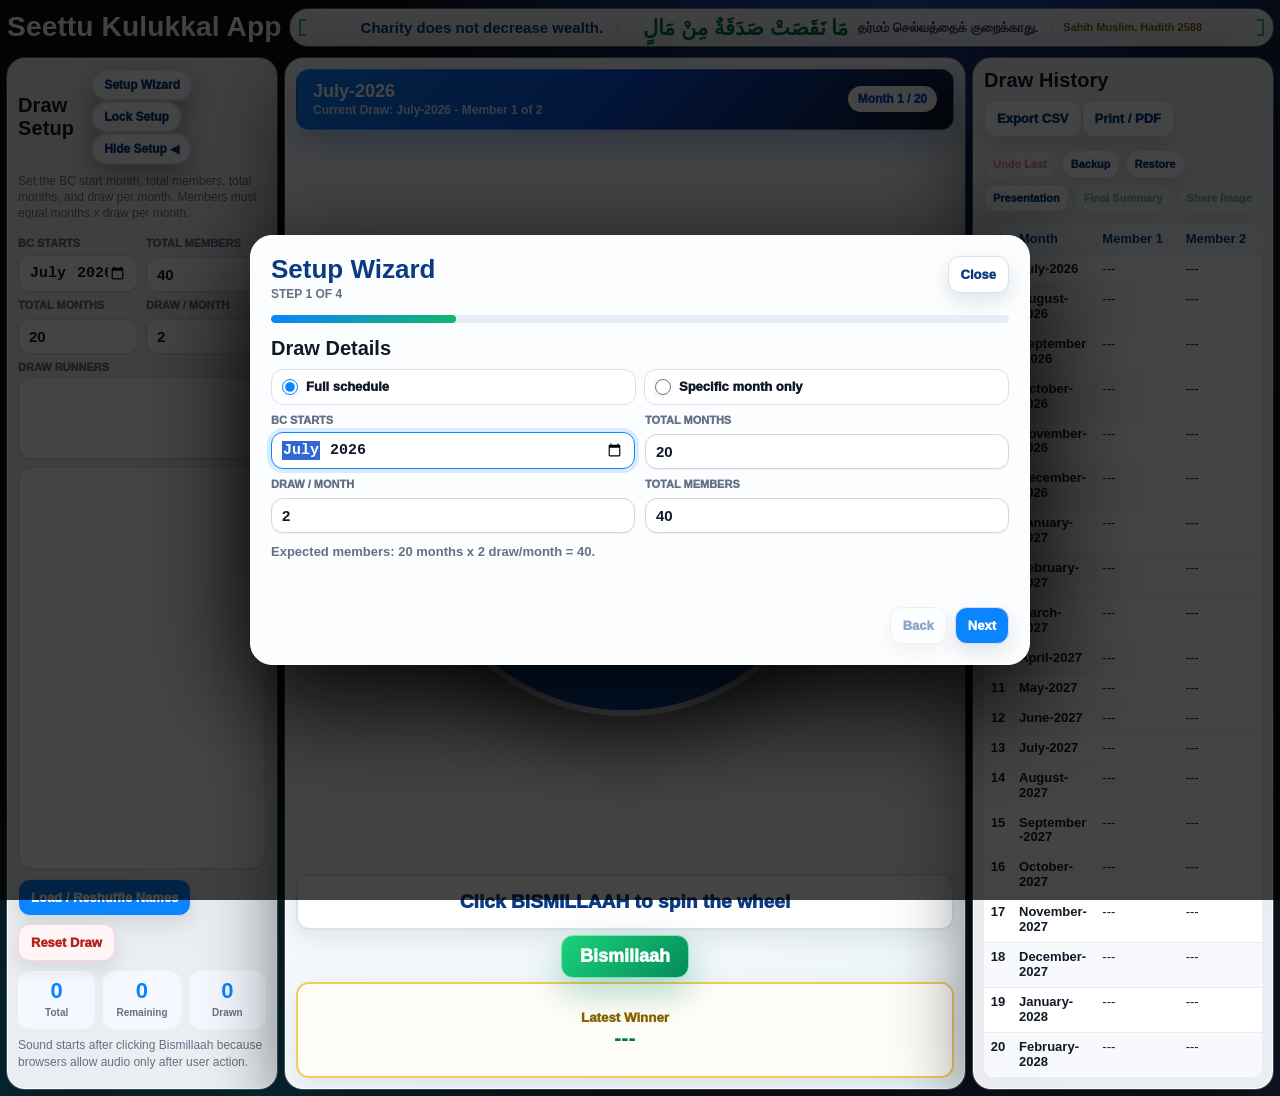
<file: index.html>
<!DOCTYPE html>
<html lang="en">
<head>
<meta charset="UTF-8" />
<meta name="viewport" content="width=device-width, initial-scale=1.0" />
<title>Seettu Kulukkal App</title>
<link rel="icon" type="image/svg+xml" href="favicon.svg" />
<link rel="apple-touch-icon" href="favicon.svg" />
<meta name="theme-color" content="#073b8e" />
<link rel="stylesheet" href="styles.css" />
</head>
<body>
<div class="app">
  <div class="header">
    <div class="title"><h1 id="pageTitle">Seettu Kulukkal App</h1></div>
    <div class="hadithQuote" aria-label="Hadith about charity">
      <strong>Charity does not decrease wealth.</strong>
      <span class="arabic">مَا نَقَصَتْ صَدَقَةٌ مِنْ مَالٍ</span>
      <span class="tamil">தர்மம் செல்வத்தைக் குறைக்காது.</span>
      <small>Sahih Muslim, Hadith 2588</small>
    </div>
    <div class="badge" id="status">READY</div>
  </div>
  <div class="stage">
    <button id="setupShow" class="setupShowTab" type="button" title="Show draw setup">Show Setup ▶</button>
    <div class="panel">
      <div class="setupHeader"><h2>Draw Setup</h2><div><button id="setupWizard" class="setupToggle" type="button">Setup Wizard</button><button id="lockSetup" class="setupToggle" type="button">Lock Setup</button> <button id="setupToggle" class="setupToggle" type="button" title="Hide draw setup" aria-expanded="true">Hide Setup ◀</button></div></div>
      <p class="note">Set the BC start month, total members, total months, and draw per month. Members must equal months x draw per month.</p>
      <div class="settings">
        <label>BC Starts<input id="startMonth" type="month" value="2026-07"></label>
        <label>Total Members<input id="memberCount" type="number" min="1" max="300" value="40"></label>
        <label>Total Months<input id="monthCount" type="number" min="1" max="120" value="20"></label>
        <label>Draw / Month<input id="drawPerMonth" type="number" min="1" max="20" value="2"></label>
        <label class="runnerField">Draw Runners<div id="drawRunners" class="runnerList" role="group" aria-label="Draw runners"></div></label>
      </div>
      <textarea id="names"></textarea>
      <div class="actions">
        <button id="load">Load / Reshuffle Names</button>
        <button id="reset" class="danger">Reset Draw</button>
      </div>
      <div class="stats"><div><strong id="total">0</strong><span>Total</span></div><div><strong id="remaining">0</strong><span>Remaining</span></div><div><strong id="drawn">0</strong><span>Drawn</span></div></div>
      <p class="note">Sound starts after clicking Bismillaah because browsers allow audio only after user action.</p>
    </div>
    <div class="wheelPanel" id="wheelPanel">
      <div class="monthBar"><div><h2 id="month">July 2026</h2><p id="winnerNo">Winner #1 draw</p></div><div class="monthPill" id="round">Month 1 / 20</div></div>
      <div class="wheelArea"><canvas id="wheel" width="900" height="900"></canvas><div class="pointer" id="wheelPointer"></div><div class="centerCap"><b>BC</b><span>LUCKY DRAW</span></div></div>
      <div class="finalThanks"><h2>JazaakAllaah Khairan to All the Members</h2></div>
      <div class="nameTicker" id="ticker">Click BISMILLAAH to spin the wheel</div>
      <div class="controls"><button id="start" class="start" title="Spin the wheel (Spacebar)" aria-keyshortcuts="Space">Bismillaah</button></div>
      <div class="winnerBox"><small>Latest Winner</small><h3 id="latest">---</h3></div>
    </div>
    <div class="history">
      <div class="actions" style="justify-content:space-between"><h2>Draw History</h2><div><button id="export" class="secondary">Export CSV</button><button id="print" class="secondary">Print / PDF</button></div></div>
      <div class="adminTools">
        <button id="undo" class="danger">Undo Last</button>
        <button id="backup" class="secondary">Backup</button>
        <button id="restore" class="secondary">Restore</button>
        <button id="presentation" class="secondary">Presentation</button>
        <button id="summary" class="success" disabled>Final Summary</button>
        <button id="shareAll" class="success" disabled>Share Image</button>
      </div>
      <table><thead id="historyHead"><tr><th class="sr">#</th><th>Month</th><th>Member 1</th><th>Member 2</th></tr></thead><tbody id="history"><tr><td colspan="4">No draw yet.</td></tr></tbody></table>
    </div>
  </div>
  <button id="exitPresentation" class="presentationExit">Exit Presentation</button>
</div>
<div class="overlay" id="overlay"><div class="popup"><p>🎉 CONGRATULATIONS 🎉</p><h2 id="popMonth">July 2026 Winner #1</h2><h1 id="popName">Winner</h1><button id="continue">Continue</button></div></div>
<div class="summaryOverlay" id="summaryOverlay"><div class="summaryPanel"><h2>Final Draw Summary</h2><p id="summaryIntro">All draws are complete.</p><div class="summaryList" id="summaryList"></div><div class="actions"><button id="summaryPdf" class="secondary">Download PDF</button><button id="summaryImage" class="secondary">Download Image</button><button id="summaryCsv" class="secondary">Download CSV</button><button id="summaryShare" class="success">Share Image</button><button id="summaryClose" class="secondary">Close</button></div></div></div>
<div class="wizardOverlay" id="wizardOverlay" aria-hidden="true"><div class="wizardPanel" role="dialog" aria-modal="true" aria-labelledby="wizardTitle">
  <div class="wizardTop"><div><h2 id="wizardTitle">Setup Wizard</h2><p id="wizardStepLabel">Step 1 of 4</p></div><button id="wizardClose" class="secondary" type="button">Close</button></div>
  <div class="wizardProgress" aria-hidden="true"><i id="wizardProgress"></i></div>
  <div class="wizardStep" data-step="0">
    <h3>Draw Details</h3>
    <div class="wizardMode" role="group" aria-label="Draw setup mode">
      <label><input id="wizModeFull" name="wizDrawMode" type="radio" value="full" checked><span>Full schedule</span></label>
      <label><input id="wizModeSpecific" name="wizDrawMode" type="radio" value="specific"><span>Specific month only</span></label>
    </div>
    <div class="wizardGrid">
      <label>BC Starts<input id="wizStartMonth" type="month"></label>
      <label>Total Months<input id="wizMonthCount" type="number" min="1" max="120"></label>
      <label>Draw / Month<input id="wizDrawPerMonth" type="number" min="1" max="20"></label>
      <label>Total Members<input id="wizMemberCount" type="number" min="1" max="300"></label>
      <label class="wizardSpecificField">Draw Month<input id="wizSpecificMonth" type="month"></label>
      <label class="wizardSpecificField">Winners Needed<input id="wizSpecificCount" type="number" min="1" max="50"></label>
    </div>
    <p class="wizardHint" id="wizExpected">Members must equal months x draw per month.</p>
  </div>
  <div class="wizardStep" data-step="1">
    <h3>Member List</h3>
    <p class="wizardHint">Enter the names of all members, one below the other, in sequence.</p>
    <textarea id="wizNames" spellcheck="false"></textarea>
    <p class="wizardHint" id="wizNameCount">0 members entered.</p>
  </div>
  <div class="wizardStep" data-step="2">
    <h3>Draw Runners</h3>
    <p class="wizardHint">Choose up to the draw-per-month count. These members are assigned first.</p>
    <div id="wizRunners" class="wizardRunnerList" role="group" aria-label="Wizard draw runners"></div>
  </div>
  <div class="wizardStep" data-step="3">
    <h3>Review Setup</h3>
    <div id="wizReview" class="wizardReview"></div>
  </div>
  <p class="wizardError" id="wizardError" role="alert"></p>
  <div class="wizardActions"><button id="wizardBack" class="secondary" type="button">Back</button><button id="wizardNext" type="button">Next</button></div>
</div></div><div class="dialogOverlay" id="dialogOverlay"><div class="dialogBox"><h2 id="dialogTitle">Message</h2><p id="dialogMessage"></p><div class="actions"><button id="dialogCancel" class="secondary">Cancel</button><button id="dialogOk">OK</button></div></div></div>
<div class="confetti" id="confetti"></div>
<input id="restoreFile" type="file" accept="application/json,.json" style="display:none">
<script src="app.js"></script>
</body>
</html>
</file>
<file: styles.css>
:root{--bg1:#05070d;--bg2:#101828;--gold:#f4c95d;--blue:#0a84ff;--green:#16a765;--red:#e03a4e;--ink:#111827;--panel:#ffffff;--line:#d9e3f0}
*{box-sizing:border-box}
html,body{min-height:100%;overflow-x:hidden;overflow-y:auto}
body{margin:0;font-family:Calibri,Arial,sans-serif;color:white;background:radial-gradient(circle at 70% -10%,#1c64f2 0%,transparent 34%),radial-gradient(circle at 15% 95%,#00a6a650 0%,transparent 32%),linear-gradient(135deg,#05070d 0%,#0b1020 45%,#111827 100%);}
body::before{content:"";position:fixed;inset:0;pointer-events:none;background:linear-gradient(180deg,#ffffff10,#00000018);opacity:.65}
.app{min-height:100vh;max-width:1500px;margin:auto;padding:8px 10px;display:flex;flex-direction:column;gap:8px}
.header{display:flex;justify-content:space-between;align-items:center;gap:14px;flex:0 0 auto}
.title h1{font-size:clamp(22px,2.2vw,32px);margin:0;font-weight:1000;line-height:1}
.title p{margin:4px 0 0;color:#d8e8ff;font-weight:700;font-size:13px}
.badge{display:none}
.setupToggle,.setupShowTab{background:#ffffff;color:#073b8e;border:2px solid #ffcc33;font-weight:1000;box-shadow:0 12px 28px #0005}
.setupToggle{border-radius:999px;padding:7px 11px;font-size:12px}
.setupShowTab{position:fixed;left:0;top:50%;transform:translateY(-50%);z-index:45;border-radius:0 999px 999px 0;padding:12px 10px;display:none;writing-mode:vertical-rl;text-orientation:mixed}
.setupShowTab:hover:not(:disabled){transform:translateY(-50%)}
.hadithQuote{flex:1;min-width:360px;max-width:620px;background:linear-gradient(135deg,#fffaf0,#ffffff);color:#101828;border:2px solid #ffcc33;border-radius:16px;padding:8px 14px;text-align:center;box-shadow:0 14px 34px #0005;position:relative;overflow:hidden}
.hadithQuote::before,.hadithQuote::after{content:"";position:absolute;top:9px;bottom:9px;width:5px;border-top:2px solid #067647;border-bottom:2px solid #067647}
.hadithQuote::before{left:8px;border-left:2px solid #067647}.hadithQuote::after{right:8px;border-right:2px solid #067647}
.hadithQuote strong{display:block;font-size:15px;line-height:1.05;color:#073b8e}
.hadithQuote .arabic{display:block;margin-top:3px;font-size:20px;line-height:1.1;font-weight:900;color:#067647;direction:rtl}
.hadithQuote .tamil{display:block;margin-top:2px;font-size:12px;font-weight:900;color:#344054}
.hadithQuote small{display:block;margin-top:1px;font-size:10px;font-weight:900;color:#8a6200}
.stage{position:relative;flex:1;min-height:0;display:grid;grid-template-columns:minmax(250px,300px) minmax(0,1fr) minmax(290px,340px);gap:12px;align-items:stretch;transition:gap .18s ease}
.panel,.wheelPanel,.history{background:white;color:var(--ink);border-radius:18px;padding:12px;box-shadow:0 18px 48px #0007;min-height:0;min-width:0}
.panel{display:flex;flex-direction:column;min-width:0;overflow:hidden;transition:opacity .18s ease,transform .18s ease,padding .18s ease,box-shadow .18s ease}
textarea{width:100%;flex:1;min-height:140px;border:2px solid #e7edf7;border-radius:14px;padding:10px;font-size:12px;line-height:1.25;outline:none;resize:none;background:#f8fbff}
label{display:flex;flex-direction:column;justify-content:space-between;gap:4px;min-height:54px;font-size:11px;font-weight:1000;color:#667085;text-transform:uppercase;line-height:1.05;white-space:nowrap}
input{width:100%;min-width:0;border:2px solid #e7edf7;border-radius:12px;padding:8px 10px;font-size:15px;font-weight:900;color:#071225;background:#f8fbff;outline:none}
button{border:0;border-radius:12px;padding:10px 12px;font-weight:1000;cursor:pointer;background:var(--blue);color:white;font-size:13px;box-shadow:0 8px 18px #0002;white-space:nowrap}
button:disabled{opacity:.45;cursor:not-allowed}
button.secondary{background:#eef4ff;color:#084298}
button.danger{background:#fff0f0;color:var(--red)}
button.success{background:#ecfdf3;color:#067647}
button.start{font-size:18px;background:linear-gradient(135deg,#12b76a,#067647);padding:10px 18px}
button.stop{font-size:18px;background:linear-gradient(135deg,#ff3b30,#b42318);padding:10px 18px}
.actions{display:flex;gap:8px;flex-wrap:wrap;margin-top:10px}
.stats{display:grid;grid-template-columns:repeat(3,1fr);gap:8px;margin-top:10px}
.stats div{background:#f5f8ff;border-radius:12px;text-align:center;padding:9px}
.stats strong{display:block;font-size:22px;color:var(--blue);line-height:1}
.stats span{font-size:10px;font-weight:900;color:#667085}
.monthBar{display:flex;justify-content:space-between;align-items:center;gap:10px;background:linear-gradient(135deg,#073b8e,#061f4f);color:white;padding:7px 11px;border-radius:13px;margin-bottom:5px;min-width:0;max-width:100%}
.monthBar h2{margin:0;font-size:18px;line-height:1.05}
.monthBar p{margin:2px 0 0;color:#d8e8ff;font-weight:800;font-size:12px}
.monthPill{background:#ffcc33;color:#101828;border-radius:999px;padding:6px 10px;font-weight:1000;font-size:12px;white-space:nowrap;min-width:0;max-width:45%;overflow:hidden;text-overflow:ellipsis}
.wheelPanel{display:flex;flex-direction:column;overflow:hidden}
.wheelArea{position:relative;width:min(53vh,100%,610px);height:min(53vh,100vw,610px);aspect-ratio:1;margin:0 auto}
#wheel{display:block;position:relative;z-index:1;width:100%;height:100%;border-radius:50%;filter:drop-shadow(0 25px 35px #0007)}
.pointer{position:absolute;top:50%;right:-34px;transform:translateY(-50%);width:58px;height:42px;background:white;clip-path:polygon(0 50%,100% 0,100% 100%);z-index:5;filter:drop-shadow(0 4px 5px #0008);transform-origin:48px 50%}
.pointer::before{content:"";position:absolute;right:5px;top:50%;transform:translateY(-50%);width:12px;height:12px;border-radius:50%;background:#ffcc33;border:2px solid #050505;z-index:2}
.pointer::after{content:"";position:absolute;left:7px;top:6px;width:42px;height:30px;background:#050505;clip-path:polygon(0 50%,100% 0,100% 100%)}
.pointer.tick{animation:pointerTick .08s ease-out}
.centerCap{position:absolute;left:50%;top:50%;transform:translate(-50%,-50%);width:78px;height:78px;border-radius:50%;background:white;border:6px solid #ffcc33;color:#073b8e;display:flex;flex-direction:column;align-items:center;justify-content:center;box-shadow:0 12px 26px #0006;z-index:4;font-weight:1000}
.centerCap b{font-size:24px;line-height:1}.centerCap span{font-size:8px}
.nameTicker{margin:5px auto 0;width:100%;max-width:100%;background:#f5f8ff;border:2px solid #e7edf7;color:#073b8e;border-radius:13px;padding:6px;font-size:clamp(17px,1.8vw,22px);font-weight:1000;min-height:40px;display:flex;align-items:center;justify-content:center;text-align:center;line-height:1.05}
.controls{display:flex;justify-content:center;gap:10px;flex-wrap:wrap;margin-top:5px}
.winnerBox{margin-top:4px;border:2px solid #ffdf72;border-radius:13px;background:linear-gradient(135deg,#fff8da,#fff);padding:4px;color:#101828;text-align:center}
.winnerBox small{font-weight:1000;color:#8a6200}.winnerBox h3{font-size:clamp(16px,1.7vw,22px);line-height:1.05;margin:2px 0 0;color:#067647}
.finalThanks{display:none;flex:1;min-height:0;align-items:center;justify-content:center;text-align:center;padding:26px;border-radius:20px;background:radial-gradient(circle at 50% 20%,#ffffff 0%,#eef7ff 45%,#dff6ec 100%);border:1px solid #ffffff;box-shadow:inset 0 1px 0 #fff,0 20px 55px #10182820}
.finalThanks h2{margin:0;color:#064e3b;font-size:clamp(34px,4.8vw,64px);line-height:1.02;font-weight:1000;text-shadow:0 2px 0 #fff}
.wheelPanel.drawComplete .wheelArea,.wheelPanel.drawComplete .nameTicker,.wheelPanel.drawComplete .controls,.wheelPanel.drawComplete .winnerBox{display:none}
.wheelPanel.drawComplete .finalThanks{display:flex}
.history{display:flex;flex-direction:column;margin-top:0;overflow:hidden}
table{width:100%;border-collapse:collapse;margin-top:4px;font-size:11px;table-layout:fixed}th,td{padding:3px 5px;border-bottom:1px solid #e7edf7;text-align:left;vertical-align:top;word-break:break-word;line-height:1.15}th{background:#f5f8ff}
th.sr,td.sr{width:28px;max-width:28px;text-align:center;padding-left:2px;padding-right:2px}
.adminTools{display:flex;gap:6px;flex-wrap:wrap;margin:6px 0 2px}.adminTools button{font-size:11px;padding:7px 8px}
.app.setupLocked .panel input,.app.setupLocked .panel textarea{background:#f1f5f9;color:#667085}
.app.setupLocked .runnerList{background:#f1f5f9;color:#667085}
.app.setupLocked #load{opacity:.45;cursor:not-allowed}
.summaryOverlay{display:none;position:fixed;inset:0;background:#000c;z-index:70;align-items:center;justify-content:center}
.summaryOverlay.show{display:flex}
.summaryPanel{background:white;color:#101828;border-radius:24px;border:5px solid #ffcc33;width:min(900px,94vw);max-height:88vh;padding:22px;box-shadow:0 30px 90px #000;display:flex;flex-direction:column;gap:12px}
.summaryPanel h2{margin:0;color:#073b8e;font-size:30px}.summaryPanel p{margin:0;color:#667085;font-weight:800}.summaryList{overflow:auto;border:1px solid #e7edf7;border-radius:12px}.summaryList table{font-size:13px;margin:0}.summaryPanel .actions{justify-content:flex-end;margin:0}
.wizardOverlay{display:none;position:fixed;inset:0;background:#000b;z-index:85;align-items:center;justify-content:center;padding:18px}
.wizardOverlay.show{display:flex}
.wizardPanel{width:min(780px,94vw);max-height:90vh;overflow:auto;background:#fbfdff;color:#101828;border-radius:22px;border:1px solid #ffffff;box-shadow:0 34px 110px #000;padding:20px;display:flex;flex-direction:column;gap:14px}
.wizardTop{display:flex;align-items:flex-start;justify-content:space-between;gap:12px}
.wizardTop h2{margin:0;color:#0a3a82;font-size:26px;line-height:1.05}
.wizardTop p{margin:4px 0 0;color:#667085;font-size:12px;font-weight:900;text-transform:uppercase}
.wizardProgress{height:8px;background:#e7edf7;border-radius:999px;overflow:hidden}
.wizardProgress i{display:block;height:100%;width:25%;background:linear-gradient(135deg,#0a84ff,#12b76a);border-radius:999px;transition:width .18s ease}
.wizardStep{display:none}
.wizardStep.active{display:block}
.wizardStep h3{margin:0 0 10px;color:#101828;font-size:20px;line-height:1.1}
.wizardMode{display:grid;grid-template-columns:repeat(2,minmax(0,1fr));gap:8px;margin-bottom:10px}
.wizardMode label{min-height:auto;display:flex;flex-direction:row;align-items:center;justify-content:flex-start;gap:8px;border:1px solid #d8e1ee;border-radius:12px;background:#ffffff;padding:9px 10px;color:#101828;text-transform:none;font-size:13px;line-height:1.1;white-space:normal}
.wizardMode input{width:16px;height:16px;min-width:16px;margin:0;padding:0;accent-color:#0a84ff}
.wizardMode span{font-weight:1000}
.wizardGrid{display:grid;grid-template-columns:repeat(2,minmax(0,1fr));gap:10px}
.wizardHint{margin:10px 0 0;color:#667085;font-size:13px;font-weight:800;line-height:1.35}
.wizardError{min-height:18px;margin:0;color:#b42318;font-size:13px;font-weight:900;line-height:1.3}
#wizNames{height:260px;min-height:260px;flex:none;font-size:13px}
.wizardRunnerList{max-height:280px;overflow:auto;border:1px solid #d0d7e2;border-radius:12px;background:#ffffff;padding:8px;display:grid;grid-template-columns:repeat(2,minmax(0,1fr));gap:4px}
.wizardRunnerList .runnerOption{min-height:28px}
.wizardReview{border:1px solid #d8e1ee;border-radius:14px;background:#ffffff;overflow:hidden}
.wizardReview dl{display:grid;grid-template-columns:minmax(130px,.65fr) minmax(0,1fr);margin:0}
.wizardReview dt,.wizardReview dd{padding:10px 12px;border-bottom:1px solid #edf2f7;margin:0;line-height:1.25}
.wizardReview dt{font-size:12px;font-weight:1000;color:#667085;text-transform:uppercase;background:#f7f9fc}
.wizardReview dd{font-size:14px;font-weight:900;color:#101828;overflow-wrap:anywhere}
.wizardReview dt:last-of-type,.wizardReview dd:last-of-type{border-bottom:0}
.wizardActions{display:flex;justify-content:flex-end;gap:8px}
.dialogOverlay{display:none;position:fixed;inset:0;background:#000b;z-index:90;align-items:center;justify-content:center;padding:18px}
.dialogOverlay.show{display:flex}
.dialogBox{width:min(620px,94vw);max-height:86vh;overflow:auto;background:#fbfdff;color:#101828;border-radius:22px;border:1px solid #ffffff;box-shadow:0 34px 110px #000;padding:22px;display:flex;flex-direction:column;gap:14px}
.dialogBox h2{margin:0;color:#0a3a82;font-size:24px;line-height:1.1;font-weight:1000}
.dialogBox p{margin:0;color:#344054;font-size:17px;line-height:1.35;font-weight:800;white-space:pre-wrap;overflow-wrap:anywhere}
.dialogBox .actions{justify-content:flex-end;margin:0}
.presentationExit{display:none;position:fixed;right:14px;bottom:14px;z-index:80;background:#ffffff;color:#073b8e;border:2px solid #ffcc33}
.app.presentation{width:100vw;max-width:none;height:100vh;padding:8px;overflow:hidden}.app.presentation .panel,.app.presentation .hadithQuote,.app.presentation .badge,.app.presentation .setupShowTab{display:none}.app.presentation .header{justify-content:center;text-align:center}.app.presentation .stage{grid-template-columns:minmax(0,1.55fr) minmax(320px,.75fr);place-items:stretch;width:100%;min-height:0;gap:10px}.app.presentation .wheelPanel{width:100%;height:100%;max-height:100%;margin:0 auto;padding:10px;overflow:hidden}.app.presentation .history{display:flex;height:100%;max-height:100%;padding:10px;overflow:hidden}.app.presentation .history .actions{gap:8px;flex:0 0 auto}.app.presentation .history .actions>div,.app.presentation .history .adminTools{display:none}.app.presentation .history h2{font-size:24px}.app.presentation .history table{display:block;flex:1 1 auto;min-height:0;overflow:auto;font-size:12px;table-layout:fixed}.app.presentation .history thead,.app.presentation .history tbody,.app.presentation .history tr{display:table;width:100%;table-layout:fixed}.app.presentation .history th,.app.presentation .history td{padding:6px 5px;overflow-wrap:anywhere;word-break:break-word}.app.presentation .history th.sr,.app.presentation .history td.sr{width:24px;max-width:24px}.app.presentation .monthBar{padding:6px 10px;margin-bottom:4px}.app.presentation .wheelArea{width:min(61vh,54vw,640px);height:min(61vh,54vw,640px)}.app.presentation .nameTicker{min-height:36px;padding:5px;margin-top:4px}.app.presentation .controls{margin-top:4px}.app.presentation .winnerBox{margin-top:4px;padding:5px}.app.presentation .presentationExit{display:block}
.overlay{display:none;position:fixed;inset:0;background:#000b;z-index:50;align-items:center;justify-content:center}
.overlay.show{display:flex}
.popup{position:relative;background:white;color:#101828;border-radius:34px;border:6px solid #ffcc33;padding:36px;text-align:center;width:min(760px,92vw);box-shadow:0 30px 90px #000}
.popup p{font-size:30px;font-weight:1000;color:#8a6200;margin:0}.popup h2{font-size:28px;color:#073b8e;margin:12px 0}.popup h1{font-size:54px;color:#067647;margin:12px 0 26px}
.popup h1#popName{display:flex;flex-wrap:wrap;justify-content:center;gap:.03em;min-height:1.25em;line-height:1.05;overflow:visible;text-shadow:0 2px 0 #ffffff,0 9px 22px #06764745}
.winnerLetter{display:inline-block;opacity:0;transform:translate(var(--from-x),var(--from-y)) rotate(var(--from-r)) scale(2.15);transform-origin:center;animation:winnerLetterIn .95s cubic-bezier(.16,1.2,.28,1) forwards}
.winnerSpace{width:.34em}
.confetti{position:fixed;inset:0;pointer-events:none;overflow:hidden;z-index:60}.confetti i{position:absolute;width:10px;height:18px;top:-20px;animation:fall 3s linear forwards}@keyframes fall{to{transform:translateY(110vh) rotate(760deg)}}@keyframes pointerTick{0%{transform:translateY(-50%) rotate(0deg)}35%{transform:translateY(-50%) rotate(-14deg)}70%{transform:translateY(-50%) rotate(5deg)}100%{transform:translateY(-50%) rotate(0deg)}}
@keyframes winnerLetterIn{0%{opacity:0;filter:blur(5px);transform:translate(var(--from-x),var(--from-y)) rotate(var(--from-r)) scale(2.15)}58%{opacity:1;filter:blur(0);transform:translate(0,0) rotate(-5deg) scale(1.18)}74%{transform:translate(0,-8px) rotate(3deg) scale(.96)}100%{opacity:1;filter:blur(0);transform:translate(0,0) rotate(0) scale(1)}}
.note{font-size:12px;color:#667085;line-height:1.35;margin:8px 0}
.panel h2,.history h2{margin:0 0 6px;font-size:20px}
.setupHeader{display:flex;align-items:center;justify-content:space-between;gap:8px}
.setupHeader h2{margin:0}
.settings{display:grid;grid-template-columns:repeat(2,minmax(0,1fr));gap:8px;margin:8px 0}
.runnerField{grid-column:1/-1}
.runnerList{width:100%;height:82px;overflow:auto;border:1px solid #d0d7e2;border-radius:12px;background:#ffffff;padding:6px;box-shadow:0 1px 2px #1018280f;text-transform:none}
.runnerOption{display:flex;flex-direction:row;align-items:center;justify-content:flex-start;gap:8px;min-height:24px;padding:3px 5px;border-radius:8px;color:#111827;font-size:12px;font-weight:900;line-height:1.1;text-transform:none;white-space:normal;cursor:pointer}
.runnerOption:hover{background:#eef7ff}
.runnerOption input{width:15px;height:15px;min-width:15px;padding:0;margin:0;box-shadow:none;accent-color:#0a84ff}
.runnerOption span{display:block;flex:1}
.history .actions{margin-top:0;align-items:center}
.history .actions h2{margin:0}
.app.setupHidden .stage{grid-template-columns:0 minmax(0,1fr) minmax(290px,340px);gap:12px}
.app.setupHidden .panel{opacity:0;transform:none;padding-left:0;padding-right:0;pointer-events:none;box-shadow:none}
.app.setupHidden .setupShowTab{display:block}
.app.presentation.setupHidden .stage{grid-template-columns:minmax(0,1.55fr) minmax(320px,.75fr);place-items:stretch}
.app.presentation.setupHidden .setupShowTab{display:none}

/* Premium tech-product finish */
.app{position:relative}
.title h1{font-weight:900;letter-spacing:.1px;text-shadow:0 2px 24px #000b}
.header{padding:2px 0}
.hadithQuote{background:#fffffff2;border:1px solid #ffffffcc;border-radius:18px;box-shadow:0 18px 50px #0008,0 0 0 1px #ffffff66;backdrop-filter:blur(18px)}
.hadithQuote::before,.hadithQuote::after{border-color:#13a36f;opacity:.75}
.hadithQuote{display:flex;align-items:center;justify-content:center;gap:14px;max-width:none;padding:7px 24px;text-align:left;white-space:nowrap}
.hadithQuote strong,.hadithQuote .arabic,.hadithQuote .tamil,.hadithQuote small{display:inline;margin:0;line-height:1}
.hadithQuote strong{font-size:15px}.hadithQuote .arabic{font-size:21px}.hadithQuote .tamil{font-size:13px}.hadithQuote small{font-size:11px}
.hadithQuote strong::after,.hadithQuote .arabic::after,.hadithQuote .tamil::after{content:"";display:inline-block;width:1px;height:.9em;background:#d0d7e2;margin:0 0 0 14px;vertical-align:-.1em}
.panel,.wheelPanel,.history{background:#f7f9fcf2;border:1px solid #ffffffd9;border-radius:22px;box-shadow:0 28px 80px #0009,0 0 0 1px #ffffff59;backdrop-filter:blur(20px)}
.wheelPanel{background:linear-gradient(145deg,#fbfdff 0%,#f4f8fc 55%,#edf5f7 100%)}
.panel h2,.history h2{color:#101828;font-weight:900;letter-spacing:.1px}
textarea,input{border:1px solid #d0d7e2;background:#ffffff;color:#111827;box-shadow:0 1px 2px #1018280f}
textarea:focus,input:focus{border-color:#0a84ff;box-shadow:0 0 0 4px #0a84ff24}
button{position:relative;overflow:hidden;border:1px solid #d5dfeb;box-shadow:0 8px 20px #1018281c;transition:transform .16s ease,box-shadow .16s ease,background .16s ease}
button:hover:not(:disabled){transform:translateY(-1px);box-shadow:0 12px 28px #1018282b}
button:active:not(:disabled){transform:translateY(0)}
button.secondary{background:#ffffff;color:#0a3a82;border-color:#d8e1ee}
button.danger{background:#fff5f6;color:#b42318;border-color:#ffd3d8}
button.success{background:#effaf4;color:#067647;border-color:#c7f2d8}
button.start{background:linear-gradient(135deg,#1bd37a,#058a5a);border-color:#76e7ad;color:white;box-shadow:0 14px 36px #058a5a55}
.setupToggle,.setupShowTab{background:#ffffff;color:#0a3a82;border-color:#d8e1ee}
.monthBar{background:linear-gradient(135deg,#0a84ff 0%,#0b4dd8 48%,#111827 100%);border:1px solid #ffffff40;box-shadow:0 14px 32px #0a4dd84d}
.monthPill{background:#ffffff;color:#0b4dd8;box-shadow:0 5px 14px #0002}
.nameTicker{background:#ffffff;border-color:#d8e1ee;color:#0a3a82;box-shadow:0 8px 22px #10182814}
.winnerBox{background:#fffdf8;border-color:#f4c95d;box-shadow:0 10px 26px #10182814}
table{background:#ffffff;border-radius:12px;overflow:hidden}
th{background:#eef4fb;color:#0a3a82;border-bottom:1px solid #d8e1ee}
td{background:#ffffff}
tbody tr:nth-child(even) td{background:#f7f9fc}
tbody tr:hover td{background:#eef7ff}
.adminTools{border-top:1px solid #d8e1ee;border-bottom:1px solid #d8e1ee;padding:6px 0}
.centerCap{background:#ffffff;box-shadow:0 14px 34px #0008,0 0 0 1px #ffffff}
.popup,.summaryPanel{background:#fbfdff;border-color:#f4c95d;box-shadow:0 38px 110px #000}
.presentationExit{background:#ffffff;color:#0a3a82;border-color:#d8e1ee}
@media(max-width:1100px){.app{padding:8px}.stage{grid-template-columns:minmax(220px,250px) minmax(0,1fr) minmax(240px,270px);gap:8px}.panel,.wheelPanel,.history{padding:10px}.title h1{font-size:24px}.title p{display:none}.hadithQuote{min-width:300px;padding:7px 12px}.hadithQuote strong{font-size:13px}.hadithQuote .arabic{font-size:17px}.hadithQuote .tamil{font-size:11px}label{font-size:10px}input{font-size:14px;padding:7px 8px}button{font-size:12px;padding:8px 10px}.wheelArea{width:min(54vh,100%);height:min(54vh,100vw)}table{font-size:11px}th,td{padding:4px}}
@media(min-width:1200px) and (min-height:720px){
  .app{padding:12px 14px;gap:10px}
  .stage{grid-template-columns:minmax(280px,340px) minmax(0,1fr) minmax(330px,390px);gap:14px}
  .panel,.wheelPanel,.history{padding:14px}
  .wheelPanel{display:grid;grid-template-rows:auto minmax(0,1fr) auto auto auto;align-content:stretch}
  .wheelArea{width:min(68vh,100%,660px);height:min(68vh,70vw,660px);margin:auto}
  .monthBar{padding:12px 16px}
  .nameTicker{min-height:56px;font-size:clamp(18px,1.5vw,26px)}
  .winnerBox{min-height:96px;display:flex;flex-direction:column;justify-content:center}
  .finalThanks{padding:14px 16px}
  textarea{min-height:180px}
  table{font-size:13px}
  th,td{padding:7px}
}
@media(min-width:861px) and (max-height:760px){.app{height:auto}.stage{flex:0 0 auto;min-height:660px}.panel{overflow:visible}.history{overflow:hidden}.wheelArea{width:min(52vh,100%,480px);height:min(52vh,100vw,480px)}}
@media(max-width:860px),(orientation:portrait){html,body{overflow:auto}.app{height:auto;min-height:100vh}.stage{grid-template-columns:1fr}.header{flex-direction:column;align-items:flex-start}.title h1{font-size:30px}.title p{display:block}.wheelArea{width:min(620px,92vw);height:min(620px,92vw)}textarea{height:220px;flex:none}.history{overflow:visible}}

/* Responsive fit and wrapping fixes */
html,body{width:100%;max-width:100%;overflow-x:hidden}
.app{width:100%;min-width:0}
.title,.hadithQuote,.panel,.wheelPanel,.history,.monthBar>div{min-width:0}
.title h1,.hadithQuote,.monthBar h2,.monthBar p,.nameTicker,.winnerBox h3,.finalThanks h2,.popup h1,.popup h2,.popup p{overflow-wrap:anywhere}
.actions>div,.adminTools{min-width:0}

@media(max-width:1280px){
  .app{max-width:100%;padding:7px}
  .header{gap:8px}
  .stage{grid-template-columns:minmax(220px,270px) minmax(0,1fr) minmax(240px,300px);gap:8px}
  .panel,.wheelPanel,.history{padding:10px;border-radius:18px}
  .hadithQuote{min-width:260px;max-width:none;padding:7px 12px;gap:10px}
  .wheelArea{width:min(49vh,100%,520px);height:min(49vh,100vw,520px)}
  .pointer{right:-24px;width:46px;height:34px}
  .pointer::after{width:34px;height:24px}
  .centerCap{width:68px;height:68px}
  .nameTicker{font-size:clamp(16px,1.5vw,20px)}
  .popup h1{font-size:44px}
}

@media(max-height:760px) and (min-width:861px){
  .app{padding:6px;gap:6px}
  .header{gap:8px}
  .title h1{font-size:clamp(20px,1.8vw,26px)}
  .hadithQuote{padding:5px 12px}
  .hadithQuote strong{font-size:13px}
  .hadithQuote .arabic{font-size:16px}
  .hadithQuote .tamil{font-size:11px}
  .hadithQuote small{font-size:9px}
  .stage{gap:8px;grid-template-columns:minmax(210px,260px) minmax(0,1fr) minmax(230px,290px)}
  .panel,.wheelPanel,.history{padding:8px;border-radius:16px}
  .settings{gap:6px;margin:6px 0}
  label{min-height:46px;font-size:9px}
  input{padding:6px 8px;font-size:13px}
  textarea{min-height:96px;font-size:11px}
  .runnerList{height:56px}
  .actions{gap:6px;margin-top:6px}
  button{padding:7px 9px;font-size:11px}
  button.start{font-size:15px;padding:8px 14px}
  .stats{gap:6px;margin-top:6px}
  .stats div{padding:6px}
  .stats strong{font-size:18px}
  .note{font-size:10px;margin:5px 0}
  .monthBar{padding:5px 9px;margin-bottom:4px}
  .monthBar h2{font-size:16px}
  .monthBar p{font-size:10px}
  .monthPill{font-size:10px;padding:5px 8px}
  .wheelArea{width:min(45vh,100%,470px);height:min(45vh,100vw,470px)}
  .nameTicker{min-height:32px;padding:4px;font-size:16px}
  .controls{margin-top:4px}
  .winnerBox{padding:4px}
  .winnerBox h3{font-size:16px}
  table{font-size:10px}
  th,td{padding:3px}
  .adminTools button{font-size:10px;padding:6px 7px}
}

@media(max-width:860px),(orientation:portrait){
  html,body{width:100%;overflow-x:hidden}
  .app{width:100%;min-height:100dvh;padding:8px;gap:8px}
  .header{width:100%;gap:8px}
  .title{width:100%}
  .title h1{font-size:clamp(22px,7vw,28px);line-height:1.08}
  .hadithQuote{width:100%;min-width:0;max-width:none;padding:8px 12px;border-radius:14px}
  .hadithQuote{flex-wrap:wrap;justify-content:flex-start;white-space:normal;text-align:left;gap:5px 10px}
  .hadithQuote strong::after,.hadithQuote .arabic::after,.hadithQuote .tamil::after{display:none}
  .hadithQuote strong{font-size:13px}
  .hadithQuote .arabic{font-size:clamp(16px,5vw,20px)}
  .hadithQuote .tamil{font-size:12px;line-height:1.25}
  .stage,.app.setupHidden .stage{grid-template-columns:minmax(0,1fr);gap:8px;width:100%}
  .setupShowTab{top:auto;bottom:12px;left:8px;transform:none;writing-mode:horizontal-tb;border-radius:999px;padding:9px 12px}
  .setupShowTab:hover:not(:disabled){transform:none}
  .app.setupHidden .panel{display:none}
  .panel,.wheelPanel,.history{width:100%;max-width:100%;padding:10px;border-radius:16px;overflow:visible}
  .setupHeader{align-items:flex-start;flex-wrap:wrap}
  .setupHeader>div{display:flex;flex-wrap:wrap;gap:6px;min-width:0}
  label{white-space:normal;min-height:auto;gap:5px}
  .settings{grid-template-columns:repeat(2,minmax(0,1fr))}
  input,textarea,button{max-width:100%}
  button{white-space:normal;line-height:1.1}
  .actions,.adminTools{gap:6px}
  .actions button,.adminTools button{flex:1 1 auto}
  .history .actions{align-items:stretch}
  .history .actions>div{display:flex;flex-wrap:wrap;gap:6px;width:100%}
  .history .actions>div button{flex:1 1 130px}
  .app.presentation{height:auto;min-height:100dvh;overflow:auto}
  .app.presentation .stage,.app.presentation.setupHidden .stage{grid-template-columns:minmax(0,1fr);place-items:stretch}
  .app.presentation .history{height:auto;max-height:none;overflow:visible}
  .app.presentation .history .actions>div,.app.presentation .history .adminTools{display:flex}
  .app.presentation .history table{display:table;overflow:visible;font-size:10px}
  .app.presentation .history thead{display:table-header-group;width:auto}
  .app.presentation .history tbody{display:table-row-group;width:auto}
  .app.presentation .history tr{display:table-row}
  .app.presentation .wheelArea{width:min(620px,92vw);height:min(620px,92vw)}
  .monthBar{align-items:flex-start;flex-wrap:wrap;padding:8px 10px}
  .monthBar h2{font-size:17px}
  .monthBar p{font-size:11px}
  .monthPill{white-space:normal;font-size:11px;line-height:1.15}
  .wheelArea{width:min(82vw,430px);height:min(82vw,430px)}
  .pointer{right:-18px;width:38px;height:28px}
  .pointer::before{right:4px;width:9px;height:9px}
  .pointer::after{left:5px;top:5px;width:28px;height:18px}
  .centerCap{width:60px;height:60px;border-width:5px}
  .centerCap b{font-size:20px}
  .nameTicker{font-size:clamp(15px,4.5vw,19px);min-height:38px;padding:7px}
  .winnerBox h3{font-size:clamp(16px,5vw,20px)}
  table{font-size:10px}
  th,td{padding:4px 3px}
  .summaryOverlay,.dialogOverlay,.overlay{padding:10px}
  .summaryPanel,.dialogBox,.popup{width:100%;max-width:calc(100vw - 20px);border-radius:16px;padding:14px}
  .wizardOverlay{padding:10px;align-items:flex-start}
  .wizardPanel{width:100%;max-width:calc(100vw - 20px);max-height:calc(100dvh - 20px);border-radius:16px;padding:14px}
  .wizardTop{gap:8px}
  .wizardTop h2{font-size:22px}
  .wizardMode{grid-template-columns:minmax(0,1fr)}
  .wizardGrid{grid-template-columns:minmax(0,1fr);gap:8px}
  #wizNames{height:220px;min-height:220px}
  .wizardRunnerList{grid-template-columns:minmax(0,1fr);max-height:240px}
  .wizardReview dl{grid-template-columns:minmax(0,1fr)}
  .wizardReview dt{border-bottom:0;padding-bottom:3px}
  .wizardReview dd{padding-top:3px}
  .wizardActions{display:grid;grid-template-columns:1fr 1fr}
  .summaryPanel h2{font-size:22px}
  .dialogBox h2{font-size:20px}
  .dialogBox p{font-size:15px}
  .popup p{font-size:20px}
  .popup h2{font-size:20px}
  .popup h1{font-size:clamp(30px,10vw,42px)}
  .popup h1#popName{gap:.01em}
  .finalThanks{padding:18px}
  .finalThanks h2{font-size:clamp(28px,9vw,44px)}
}

@media(max-width:520px){
  .app{padding:6px}
  .settings{grid-template-columns:minmax(0,1fr)}
  .setupToggle{font-size:11px;padding:7px 9px}
  .wheelArea{width:min(78vw,360px);height:min(78vw,360px)}
  .pointer{right:-14px;width:32px;height:24px}
  .centerCap{width:54px;height:54px}
  .centerCap span{font-size:7px}
  .adminTools button,.actions button{flex-basis:calc(50% - 4px)}
  .history .actions>div button{flex-basis:calc(50% - 4px)}
  .runnerList{height:110px}
  textarea{height:180px}
  th.sr,td.sr{width:24px;max-width:24px}
}
</file>
<file: seettu-kulukkal-offline-package/styles.css>
:root{--bg1:#05070d;--bg2:#101828;--gold:#f4c95d;--blue:#0a84ff;--green:#16a765;--red:#e03a4e;--ink:#111827;--panel:#ffffff;--line:#d9e3f0}
*{box-sizing:border-box}
html,body{min-height:100%;overflow-x:hidden;overflow-y:auto}
body{margin:0;font-family:Calibri,Arial,sans-serif;color:white;background:radial-gradient(circle at 70% -10%,#1c64f2 0%,transparent 34%),radial-gradient(circle at 15% 95%,#00a6a650 0%,transparent 32%),linear-gradient(135deg,#05070d 0%,#0b1020 45%,#111827 100%);}
body::before{content:"";position:fixed;inset:0;pointer-events:none;background:linear-gradient(180deg,#ffffff10,#00000018);opacity:.65}
.app{min-height:100vh;max-width:1500px;margin:auto;padding:8px 10px;display:flex;flex-direction:column;gap:8px}
.header{display:flex;justify-content:space-between;align-items:center;gap:14px;flex:0 0 auto}
.title h1{font-size:clamp(22px,2.2vw,32px);margin:0;font-weight:1000;line-height:1}
.title p{margin:4px 0 0;color:#d8e8ff;font-weight:700;font-size:13px}
.badge{display:none}
.setupToggle,.setupShowTab{background:#ffffff;color:#073b8e;border:2px solid #ffcc33;font-weight:1000;box-shadow:0 12px 28px #0005}
.setupToggle{border-radius:999px;padding:7px 11px;font-size:12px}
.setupShowTab{position:fixed;left:0;top:50%;transform:translateY(-50%);z-index:45;border-radius:0 999px 999px 0;padding:12px 10px;display:none;writing-mode:vertical-rl;text-orientation:mixed}
.setupShowTab:hover:not(:disabled){transform:translateY(-50%)}
.hadithQuote{flex:1;min-width:360px;max-width:620px;background:linear-gradient(135deg,#fffaf0,#ffffff);color:#101828;border:2px solid #ffcc33;border-radius:16px;padding:8px 14px;text-align:center;box-shadow:0 14px 34px #0005;position:relative;overflow:hidden}
.hadithQuote::before,.hadithQuote::after{content:"";position:absolute;top:9px;bottom:9px;width:5px;border-top:2px solid #067647;border-bottom:2px solid #067647}
.hadithQuote::before{left:8px;border-left:2px solid #067647}.hadithQuote::after{right:8px;border-right:2px solid #067647}
.hadithQuote strong{display:block;font-size:15px;line-height:1.05;color:#073b8e}
.hadithQuote .arabic{display:block;margin-top:3px;font-size:20px;line-height:1.1;font-weight:900;color:#067647;direction:rtl}
.hadithQuote .tamil{display:block;margin-top:2px;font-size:12px;font-weight:900;color:#344054}
.hadithQuote small{display:block;margin-top:1px;font-size:10px;font-weight:900;color:#8a6200}
.stage{position:relative;flex:1;min-height:0;display:grid;grid-template-columns:minmax(250px,300px) minmax(0,1fr) minmax(290px,340px);gap:12px;align-items:stretch;transition:gap .18s ease}
.panel,.wheelPanel,.history{background:white;color:var(--ink);border-radius:18px;padding:12px;box-shadow:0 18px 48px #0007;min-height:0;min-width:0}
.panel{display:flex;flex-direction:column;min-width:0;overflow:hidden;transition:opacity .18s ease,transform .18s ease,padding .18s ease,box-shadow .18s ease}
textarea{width:100%;flex:1;min-height:140px;border:2px solid #e7edf7;border-radius:14px;padding:10px;font-size:12px;line-height:1.25;outline:none;resize:none;background:#f8fbff}
label{display:flex;flex-direction:column;justify-content:space-between;gap:4px;min-height:54px;font-size:11px;font-weight:1000;color:#667085;text-transform:uppercase;line-height:1.05;white-space:nowrap}
input{width:100%;min-width:0;border:2px solid #e7edf7;border-radius:12px;padding:8px 10px;font-size:15px;font-weight:900;color:#071225;background:#f8fbff;outline:none}
button{border:0;border-radius:12px;padding:10px 12px;font-weight:1000;cursor:pointer;background:var(--blue);color:white;font-size:13px;box-shadow:0 8px 18px #0002;white-space:nowrap}
button:disabled{opacity:.45;cursor:not-allowed}
button.secondary{background:#eef4ff;color:#084298}
button.danger{background:#fff0f0;color:var(--red)}
button.success{background:#ecfdf3;color:#067647}
button.start{font-size:18px;background:linear-gradient(135deg,#12b76a,#067647);padding:10px 18px}
button.stop{font-size:18px;background:linear-gradient(135deg,#ff3b30,#b42318);padding:10px 18px}
.actions{display:flex;gap:8px;flex-wrap:wrap;margin-top:10px}
.stats{display:grid;grid-template-columns:repeat(3,1fr);gap:8px;margin-top:10px}
.stats div{background:#f5f8ff;border-radius:12px;text-align:center;padding:9px}
.stats strong{display:block;font-size:22px;color:var(--blue);line-height:1}
.stats span{font-size:10px;font-weight:900;color:#667085}
.monthBar{display:flex;justify-content:space-between;align-items:center;gap:10px;background:linear-gradient(135deg,#073b8e,#061f4f);color:white;padding:7px 11px;border-radius:13px;margin-bottom:5px;min-width:0;max-width:100%}
.monthBar h2{margin:0;font-size:18px;line-height:1.05}
.monthBar p{margin:2px 0 0;color:#d8e8ff;font-weight:800;font-size:12px}
.monthPill{background:#ffcc33;color:#101828;border-radius:999px;padding:6px 10px;font-weight:1000;font-size:12px;white-space:nowrap;min-width:0;max-width:45%;overflow:hidden;text-overflow:ellipsis}
.wheelPanel{display:flex;flex-direction:column;overflow:hidden}
.wheelArea{position:relative;width:min(53vh,100%,610px);height:min(53vh,100vw,610px);aspect-ratio:1;margin:0 auto}
#wheel{display:block;position:relative;z-index:1;width:100%;height:100%;border-radius:50%;filter:drop-shadow(0 25px 35px #0007)}
.pointer{position:absolute;top:50%;right:-34px;transform:translateY(-50%);width:58px;height:42px;background:white;clip-path:polygon(0 50%,100% 0,100% 100%);z-index:5;filter:drop-shadow(0 4px 5px #0008);transform-origin:48px 50%}
.pointer::before{content:"";position:absolute;right:5px;top:50%;transform:translateY(-50%);width:12px;height:12px;border-radius:50%;background:#ffcc33;border:2px solid #050505;z-index:2}
.pointer::after{content:"";position:absolute;left:7px;top:6px;width:42px;height:30px;background:#050505;clip-path:polygon(0 50%,100% 0,100% 100%)}
.pointer.tick{animation:pointerTick .08s ease-out}
.centerCap{position:absolute;left:50%;top:50%;transform:translate(-50%,-50%);width:78px;height:78px;border-radius:50%;background:white;border:6px solid #ffcc33;color:#073b8e;display:flex;flex-direction:column;align-items:center;justify-content:center;box-shadow:0 12px 26px #0006;z-index:4;font-weight:1000}
.centerCap b{font-size:24px;line-height:1}.centerCap span{font-size:8px}
.nameTicker{margin:5px auto 0;width:100%;max-width:100%;background:#f5f8ff;border:2px solid #e7edf7;color:#073b8e;border-radius:13px;padding:6px;font-size:clamp(17px,1.8vw,22px);font-weight:1000;min-height:40px;display:flex;align-items:center;justify-content:center;text-align:center;line-height:1.05}
.controls{display:flex;justify-content:center;gap:10px;flex-wrap:wrap;margin-top:5px}
.winnerBox{margin-top:4px;border:2px solid #ffdf72;border-radius:13px;background:linear-gradient(135deg,#fff8da,#fff);padding:4px;color:#101828;text-align:center}
.winnerBox small{font-weight:1000;color:#8a6200}.winnerBox h3{font-size:clamp(16px,1.7vw,22px);line-height:1.05;margin:2px 0 0;color:#067647}
.finalThanks{display:none;flex:1;min-height:0;align-items:center;justify-content:center;text-align:center;padding:26px;border-radius:20px;background:radial-gradient(circle at 50% 20%,#ffffff 0%,#eef7ff 45%,#dff6ec 100%);border:1px solid #ffffff;box-shadow:inset 0 1px 0 #fff,0 20px 55px #10182820}
.finalThanks h2{margin:0;color:#064e3b;font-size:clamp(34px,4.8vw,64px);line-height:1.02;font-weight:1000;text-shadow:0 2px 0 #fff}
.wheelPanel.drawComplete .wheelArea,.wheelPanel.drawComplete .nameTicker,.wheelPanel.drawComplete .controls,.wheelPanel.drawComplete .winnerBox{display:none}
.wheelPanel.drawComplete .finalThanks{display:flex}
.history{display:flex;flex-direction:column;margin-top:0;overflow:hidden}
table{width:100%;border-collapse:collapse;margin-top:4px;font-size:11px;table-layout:fixed}th,td{padding:3px 5px;border-bottom:1px solid #e7edf7;text-align:left;vertical-align:top;word-break:break-word;line-height:1.15}th{background:#f5f8ff}
th.sr,td.sr{width:28px;max-width:28px;text-align:center;padding-left:2px;padding-right:2px}
.adminTools{display:flex;gap:6px;flex-wrap:wrap;margin:6px 0 2px}.adminTools button{font-size:11px;padding:7px 8px}
.app.setupLocked .panel input,.app.setupLocked .panel textarea{background:#f1f5f9;color:#667085}
.app.setupLocked .runnerList{background:#f1f5f9;color:#667085}
.app.setupLocked #load{opacity:.45;cursor:not-allowed}
.summaryOverlay{display:none;position:fixed;inset:0;background:#000c;z-index:70;align-items:center;justify-content:center}
.summaryOverlay.show{display:flex}
.summaryPanel{background:white;color:#101828;border-radius:24px;border:5px solid #ffcc33;width:min(900px,94vw);max-height:88vh;padding:22px;box-shadow:0 30px 90px #000;display:flex;flex-direction:column;gap:12px}
.summaryPanel h2{margin:0;color:#073b8e;font-size:30px}.summaryPanel p{margin:0;color:#667085;font-weight:800}.summaryList{overflow:auto;border:1px solid #e7edf7;border-radius:12px}.summaryList table{font-size:13px;margin:0}.summaryPanel .actions{justify-content:flex-end;margin:0}
.wizardOverlay{display:none;position:fixed;inset:0;background:#000b;z-index:85;align-items:center;justify-content:center;padding:18px}
.wizardOverlay.show{display:flex}
.wizardPanel{width:min(780px,94vw);max-height:90vh;overflow:auto;background:#fbfdff;color:#101828;border-radius:22px;border:1px solid #ffffff;box-shadow:0 34px 110px #000;padding:20px;display:flex;flex-direction:column;gap:14px}
.wizardTop{display:flex;align-items:flex-start;justify-content:space-between;gap:12px}
.wizardTop h2{margin:0;color:#0a3a82;font-size:26px;line-height:1.05}
.wizardTop p{margin:4px 0 0;color:#667085;font-size:12px;font-weight:900;text-transform:uppercase}
.wizardProgress{height:8px;background:#e7edf7;border-radius:999px;overflow:hidden}
.wizardProgress i{display:block;height:100%;width:25%;background:linear-gradient(135deg,#0a84ff,#12b76a);border-radius:999px;transition:width .18s ease}
.wizardStep{display:none}
.wizardStep.active{display:block}
.wizardStep h3{margin:0 0 10px;color:#101828;font-size:20px;line-height:1.1}
.wizardMode{display:grid;grid-template-columns:repeat(2,minmax(0,1fr));gap:8px;margin-bottom:10px}
.wizardMode label{min-height:auto;display:flex;flex-direction:row;align-items:center;justify-content:flex-start;gap:8px;border:1px solid #d8e1ee;border-radius:12px;background:#ffffff;padding:9px 10px;color:#101828;text-transform:none;font-size:13px;line-height:1.1;white-space:normal}
.wizardMode input{width:16px;height:16px;min-width:16px;margin:0;padding:0;accent-color:#0a84ff}
.wizardMode span{font-weight:1000}
.wizardGrid{display:grid;grid-template-columns:repeat(2,minmax(0,1fr));gap:10px}
.wizardHint{margin:10px 0 0;color:#667085;font-size:13px;font-weight:800;line-height:1.35}
.wizardError{min-height:18px;margin:0;color:#b42318;font-size:13px;font-weight:900;line-height:1.3}
#wizNames{height:260px;min-height:260px;flex:none;font-size:13px}
.wizardRunnerList{max-height:280px;overflow:auto;border:1px solid #d0d7e2;border-radius:12px;background:#ffffff;padding:8px;display:grid;grid-template-columns:repeat(2,minmax(0,1fr));gap:4px}
.wizardRunnerList .runnerOption{min-height:28px}
.wizardReview{border:1px solid #d8e1ee;border-radius:14px;background:#ffffff;overflow:hidden}
.wizardReview dl{display:grid;grid-template-columns:minmax(130px,.65fr) minmax(0,1fr);margin:0}
.wizardReview dt,.wizardReview dd{padding:10px 12px;border-bottom:1px solid #edf2f7;margin:0;line-height:1.25}
.wizardReview dt{font-size:12px;font-weight:1000;color:#667085;text-transform:uppercase;background:#f7f9fc}
.wizardReview dd{font-size:14px;font-weight:900;color:#101828;overflow-wrap:anywhere}
.wizardReview dt:last-of-type,.wizardReview dd:last-of-type{border-bottom:0}
.wizardActions{display:flex;justify-content:flex-end;gap:8px}
.dialogOverlay{display:none;position:fixed;inset:0;background:#000b;z-index:90;align-items:center;justify-content:center;padding:18px}
.dialogOverlay.show{display:flex}
.dialogBox{width:min(620px,94vw);max-height:86vh;overflow:auto;background:#fbfdff;color:#101828;border-radius:22px;border:1px solid #ffffff;box-shadow:0 34px 110px #000;padding:22px;display:flex;flex-direction:column;gap:14px}
.dialogBox h2{margin:0;color:#0a3a82;font-size:24px;line-height:1.1;font-weight:1000}
.dialogBox p{margin:0;color:#344054;font-size:17px;line-height:1.35;font-weight:800;white-space:pre-wrap;overflow-wrap:anywhere}
.dialogBox .actions{justify-content:flex-end;margin:0}
.presentationExit{display:none;position:fixed;right:14px;bottom:14px;z-index:80;background:#ffffff;color:#073b8e;border:2px solid #ffcc33}
.app.presentation{width:100vw;max-width:none;height:100vh;padding:8px;overflow:hidden}.app.presentation .panel,.app.presentation .hadithQuote,.app.presentation .badge,.app.presentation .setupShowTab{display:none}.app.presentation .header{justify-content:center;text-align:center}.app.presentation .stage{grid-template-columns:minmax(0,1.55fr) minmax(320px,.75fr);place-items:stretch;width:100%;min-height:0;gap:10px}.app.presentation .wheelPanel{width:100%;height:100%;max-height:100%;margin:0 auto;padding:10px;overflow:hidden}.app.presentation .history{display:flex;height:100%;max-height:100%;padding:10px;overflow:hidden}.app.presentation .history .actions{gap:8px;flex:0 0 auto}.app.presentation .history .actions>div,.app.presentation .history .adminTools{display:none}.app.presentation .history h2{font-size:24px}.app.presentation .history table{display:block;flex:1 1 auto;min-height:0;overflow:auto;font-size:12px;table-layout:fixed}.app.presentation .history thead,.app.presentation .history tbody,.app.presentation .history tr{display:table;width:100%;table-layout:fixed}.app.presentation .history th,.app.presentation .history td{padding:6px 5px;overflow-wrap:anywhere;word-break:break-word}.app.presentation .history th.sr,.app.presentation .history td.sr{width:24px;max-width:24px}.app.presentation .monthBar{padding:6px 10px;margin-bottom:4px}.app.presentation .wheelArea{width:min(61vh,54vw,640px);height:min(61vh,54vw,640px)}.app.presentation .nameTicker{min-height:36px;padding:5px;margin-top:4px}.app.presentation .controls{margin-top:4px}.app.presentation .winnerBox{margin-top:4px;padding:5px}.app.presentation .presentationExit{display:block}
.overlay{display:none;position:fixed;inset:0;background:#000b;z-index:50;align-items:center;justify-content:center}
.overlay.show{display:flex}
.popup{position:relative;background:white;color:#101828;border-radius:34px;border:6px solid #ffcc33;padding:36px;text-align:center;width:min(760px,92vw);box-shadow:0 30px 90px #000}
.popup p{font-size:30px;font-weight:1000;color:#8a6200;margin:0}.popup h2{font-size:28px;color:#073b8e;margin:12px 0}.popup h1{font-size:54px;color:#067647;margin:12px 0 26px}
.popup h1#popName{display:flex;flex-wrap:wrap;justify-content:center;gap:.03em;min-height:1.25em;line-height:1.05;overflow:visible;text-shadow:0 2px 0 #ffffff,0 9px 22px #06764745}
.winnerLetter{display:inline-block;opacity:0;transform:translate(var(--from-x),var(--from-y)) rotate(var(--from-r)) scale(2.15);transform-origin:center;animation:winnerLetterIn .95s cubic-bezier(.16,1.2,.28,1) forwards}
.winnerSpace{width:.34em}
.confetti{position:fixed;inset:0;pointer-events:none;overflow:hidden;z-index:60}.confetti i{position:absolute;width:10px;height:18px;top:-20px;animation:fall 3s linear forwards}@keyframes fall{to{transform:translateY(110vh) rotate(760deg)}}@keyframes pointerTick{0%{transform:translateY(-50%) rotate(0deg)}35%{transform:translateY(-50%) rotate(-14deg)}70%{transform:translateY(-50%) rotate(5deg)}100%{transform:translateY(-50%) rotate(0deg)}}
@keyframes winnerLetterIn{0%{opacity:0;filter:blur(5px);transform:translate(var(--from-x),var(--from-y)) rotate(var(--from-r)) scale(2.15)}58%{opacity:1;filter:blur(0);transform:translate(0,0) rotate(-5deg) scale(1.18)}74%{transform:translate(0,-8px) rotate(3deg) scale(.96)}100%{opacity:1;filter:blur(0);transform:translate(0,0) rotate(0) scale(1)}}
.note{font-size:12px;color:#667085;line-height:1.35;margin:8px 0}
.panel h2,.history h2{margin:0 0 6px;font-size:20px}
.setupHeader{display:flex;align-items:center;justify-content:space-between;gap:8px}
.setupHeader h2{margin:0}
.settings{display:grid;grid-template-columns:repeat(2,minmax(0,1fr));gap:8px;margin:8px 0}
.runnerField{grid-column:1/-1}
.runnerList{width:100%;height:82px;overflow:auto;border:1px solid #d0d7e2;border-radius:12px;background:#ffffff;padding:6px;box-shadow:0 1px 2px #1018280f;text-transform:none}
.runnerOption{display:flex;flex-direction:row;align-items:center;justify-content:flex-start;gap:8px;min-height:24px;padding:3px 5px;border-radius:8px;color:#111827;font-size:12px;font-weight:900;line-height:1.1;text-transform:none;white-space:normal;cursor:pointer}
.runnerOption:hover{background:#eef7ff}
.runnerOption input{width:15px;height:15px;min-width:15px;padding:0;margin:0;box-shadow:none;accent-color:#0a84ff}
.runnerOption span{display:block;flex:1}
.history .actions{margin-top:0;align-items:center}
.history .actions h2{margin:0}
.app.setupHidden .stage{grid-template-columns:0 minmax(0,1fr) minmax(290px,340px);gap:12px}
.app.setupHidden .panel{opacity:0;transform:none;padding-left:0;padding-right:0;pointer-events:none;box-shadow:none}
.app.setupHidden .setupShowTab{display:block}
.app.presentation.setupHidden .stage{grid-template-columns:minmax(0,1.55fr) minmax(320px,.75fr);place-items:stretch}
.app.presentation.setupHidden .setupShowTab{display:none}

/* Premium tech-product finish */
.app{position:relative}
.title h1{font-weight:900;letter-spacing:.1px;text-shadow:0 2px 24px #000b}
.header{padding:2px 0}
.hadithQuote{background:#fffffff2;border:1px solid #ffffffcc;border-radius:18px;box-shadow:0 18px 50px #0008,0 0 0 1px #ffffff66;backdrop-filter:blur(18px)}
.hadithQuote::before,.hadithQuote::after{border-color:#13a36f;opacity:.75}
.hadithQuote{display:flex;align-items:center;justify-content:center;gap:14px;max-width:none;padding:7px 24px;text-align:left;white-space:nowrap}
.hadithQuote strong,.hadithQuote .arabic,.hadithQuote .tamil,.hadithQuote small{display:inline;margin:0;line-height:1}
.hadithQuote strong{font-size:15px}.hadithQuote .arabic{font-size:21px}.hadithQuote .tamil{font-size:13px}.hadithQuote small{font-size:11px}
.hadithQuote strong::after,.hadithQuote .arabic::after,.hadithQuote .tamil::after{content:"";display:inline-block;width:1px;height:.9em;background:#d0d7e2;margin:0 0 0 14px;vertical-align:-.1em}
.panel,.wheelPanel,.history{background:#f7f9fcf2;border:1px solid #ffffffd9;border-radius:22px;box-shadow:0 28px 80px #0009,0 0 0 1px #ffffff59;backdrop-filter:blur(20px)}
.wheelPanel{background:linear-gradient(145deg,#fbfdff 0%,#f4f8fc 55%,#edf5f7 100%)}
.panel h2,.history h2{color:#101828;font-weight:900;letter-spacing:.1px}
textarea,input{border:1px solid #d0d7e2;background:#ffffff;color:#111827;box-shadow:0 1px 2px #1018280f}
textarea:focus,input:focus{border-color:#0a84ff;box-shadow:0 0 0 4px #0a84ff24}
button{position:relative;overflow:hidden;border:1px solid #d5dfeb;box-shadow:0 8px 20px #1018281c;transition:transform .16s ease,box-shadow .16s ease,background .16s ease}
button:hover:not(:disabled){transform:translateY(-1px);box-shadow:0 12px 28px #1018282b}
button:active:not(:disabled){transform:translateY(0)}
button.secondary{background:#ffffff;color:#0a3a82;border-color:#d8e1ee}
button.danger{background:#fff5f6;color:#b42318;border-color:#ffd3d8}
button.success{background:#effaf4;color:#067647;border-color:#c7f2d8}
button.start{background:linear-gradient(135deg,#1bd37a,#058a5a);border-color:#76e7ad;color:white;box-shadow:0 14px 36px #058a5a55}
.setupToggle,.setupShowTab{background:#ffffff;color:#0a3a82;border-color:#d8e1ee}
.monthBar{background:linear-gradient(135deg,#0a84ff 0%,#0b4dd8 48%,#111827 100%);border:1px solid #ffffff40;box-shadow:0 14px 32px #0a4dd84d}
.monthPill{background:#ffffff;color:#0b4dd8;box-shadow:0 5px 14px #0002}
.nameTicker{background:#ffffff;border-color:#d8e1ee;color:#0a3a82;box-shadow:0 8px 22px #10182814}
.winnerBox{background:#fffdf8;border-color:#f4c95d;box-shadow:0 10px 26px #10182814}
table{background:#ffffff;border-radius:12px;overflow:hidden}
th{background:#eef4fb;color:#0a3a82;border-bottom:1px solid #d8e1ee}
td{background:#ffffff}
tbody tr:nth-child(even) td{background:#f7f9fc}
tbody tr:hover td{background:#eef7ff}
.adminTools{border-top:1px solid #d8e1ee;border-bottom:1px solid #d8e1ee;padding:6px 0}
.centerCap{background:#ffffff;box-shadow:0 14px 34px #0008,0 0 0 1px #ffffff}
.popup,.summaryPanel{background:#fbfdff;border-color:#f4c95d;box-shadow:0 38px 110px #000}
.presentationExit{background:#ffffff;color:#0a3a82;border-color:#d8e1ee}
@media(max-width:1100px){.app{padding:8px}.stage{grid-template-columns:minmax(220px,250px) minmax(0,1fr) minmax(240px,270px);gap:8px}.panel,.wheelPanel,.history{padding:10px}.title h1{font-size:24px}.title p{display:none}.hadithQuote{min-width:300px;padding:7px 12px}.hadithQuote strong{font-size:13px}.hadithQuote .arabic{font-size:17px}.hadithQuote .tamil{font-size:11px}label{font-size:10px}input{font-size:14px;padding:7px 8px}button{font-size:12px;padding:8px 10px}.wheelArea{width:min(54vh,100%);height:min(54vh,100vw)}table{font-size:11px}th,td{padding:4px}}
@media(min-width:1200px) and (min-height:720px){
  .app{padding:12px 14px;gap:10px}
  .stage{grid-template-columns:minmax(280px,340px) minmax(0,1fr) minmax(330px,390px);gap:14px}
  .panel,.wheelPanel,.history{padding:14px}
  .wheelPanel{display:grid;grid-template-rows:auto minmax(0,1fr) auto auto auto;align-content:stretch}
  .wheelArea{width:min(68vh,100%,660px);height:min(68vh,70vw,660px);margin:auto}
  .monthBar{padding:12px 16px}
  .nameTicker{min-height:56px;font-size:clamp(18px,1.5vw,26px)}
  .winnerBox{min-height:96px;display:flex;flex-direction:column;justify-content:center}
  .finalThanks{padding:14px 16px}
  textarea{min-height:180px}
  table{font-size:13px}
  th,td{padding:7px}
}
@media(min-width:861px) and (max-height:760px){.app{height:auto}.stage{flex:0 0 auto;min-height:660px}.panel{overflow:visible}.history{overflow:hidden}.wheelArea{width:min(52vh,100%,480px);height:min(52vh,100vw,480px)}}
@media(max-width:860px),(orientation:portrait){html,body{overflow:auto}.app{height:auto;min-height:100vh}.stage{grid-template-columns:1fr}.header{flex-direction:column;align-items:flex-start}.title h1{font-size:30px}.title p{display:block}.wheelArea{width:min(620px,92vw);height:min(620px,92vw)}textarea{height:220px;flex:none}.history{overflow:visible}}

/* Responsive fit and wrapping fixes */
html,body{width:100%;max-width:100%;overflow-x:hidden}
.app{width:100%;min-width:0}
.title,.hadithQuote,.panel,.wheelPanel,.history,.monthBar>div{min-width:0}
.title h1,.hadithQuote,.monthBar h2,.monthBar p,.nameTicker,.winnerBox h3,.finalThanks h2,.popup h1,.popup h2,.popup p{overflow-wrap:anywhere}
.actions>div,.adminTools{min-width:0}

@media(max-width:1280px){
  .app{max-width:100%;padding:7px}
  .header{gap:8px}
  .stage{grid-template-columns:minmax(220px,270px) minmax(0,1fr) minmax(240px,300px);gap:8px}
  .panel,.wheelPanel,.history{padding:10px;border-radius:18px}
  .hadithQuote{min-width:260px;max-width:none;padding:7px 12px;gap:10px}
  .wheelArea{width:min(49vh,100%,520px);height:min(49vh,100vw,520px)}
  .pointer{right:-24px;width:46px;height:34px}
  .pointer::after{width:34px;height:24px}
  .centerCap{width:68px;height:68px}
  .nameTicker{font-size:clamp(16px,1.5vw,20px)}
  .popup h1{font-size:44px}
}

@media(max-height:760px) and (min-width:861px){
  .app{padding:6px;gap:6px}
  .header{gap:8px}
  .title h1{font-size:clamp(20px,1.8vw,26px)}
  .hadithQuote{padding:5px 12px}
  .hadithQuote strong{font-size:13px}
  .hadithQuote .arabic{font-size:16px}
  .hadithQuote .tamil{font-size:11px}
  .hadithQuote small{font-size:9px}
  .stage{gap:8px;grid-template-columns:minmax(210px,260px) minmax(0,1fr) minmax(230px,290px)}
  .panel,.wheelPanel,.history{padding:8px;border-radius:16px}
  .settings{gap:6px;margin:6px 0}
  label{min-height:46px;font-size:9px}
  input{padding:6px 8px;font-size:13px}
  textarea{min-height:96px;font-size:11px}
  .runnerList{height:56px}
  .actions{gap:6px;margin-top:6px}
  button{padding:7px 9px;font-size:11px}
  button.start{font-size:15px;padding:8px 14px}
  .stats{gap:6px;margin-top:6px}
  .stats div{padding:6px}
  .stats strong{font-size:18px}
  .note{font-size:10px;margin:5px 0}
  .monthBar{padding:5px 9px;margin-bottom:4px}
  .monthBar h2{font-size:16px}
  .monthBar p{font-size:10px}
  .monthPill{font-size:10px;padding:5px 8px}
  .wheelArea{width:min(45vh,100%,470px);height:min(45vh,100vw,470px)}
  .nameTicker{min-height:32px;padding:4px;font-size:16px}
  .controls{margin-top:4px}
  .winnerBox{padding:4px}
  .winnerBox h3{font-size:16px}
  table{font-size:10px}
  th,td{padding:3px}
  .adminTools button{font-size:10px;padding:6px 7px}
}

@media(max-width:860px),(orientation:portrait){
  html,body{width:100%;overflow-x:hidden}
  .app{width:100%;min-height:100dvh;padding:8px;gap:8px}
  .header{width:100%;gap:8px}
  .title{width:100%}
  .title h1{font-size:clamp(22px,7vw,28px);line-height:1.08}
  .hadithQuote{width:100%;min-width:0;max-width:none;padding:8px 12px;border-radius:14px}
  .hadithQuote{flex-wrap:wrap;justify-content:flex-start;white-space:normal;text-align:left;gap:5px 10px}
  .hadithQuote strong::after,.hadithQuote .arabic::after,.hadithQuote .tamil::after{display:none}
  .hadithQuote strong{font-size:13px}
  .hadithQuote .arabic{font-size:clamp(16px,5vw,20px)}
  .hadithQuote .tamil{font-size:12px;line-height:1.25}
  .stage,.app.setupHidden .stage{grid-template-columns:minmax(0,1fr);gap:8px;width:100%}
  .setupShowTab{top:auto;bottom:12px;left:8px;transform:none;writing-mode:horizontal-tb;border-radius:999px;padding:9px 12px}
  .setupShowTab:hover:not(:disabled){transform:none}
  .app.setupHidden .panel{display:none}
  .panel,.wheelPanel,.history{width:100%;max-width:100%;padding:10px;border-radius:16px;overflow:visible}
  .setupHeader{align-items:flex-start;flex-wrap:wrap}
  .setupHeader>div{display:flex;flex-wrap:wrap;gap:6px;min-width:0}
  label{white-space:normal;min-height:auto;gap:5px}
  .settings{grid-template-columns:repeat(2,minmax(0,1fr))}
  input,textarea,button{max-width:100%}
  button{white-space:normal;line-height:1.1}
  .actions,.adminTools{gap:6px}
  .actions button,.adminTools button{flex:1 1 auto}
  .history .actions{align-items:stretch}
  .history .actions>div{display:flex;flex-wrap:wrap;gap:6px;width:100%}
  .history .actions>div button{flex:1 1 130px}
  .app.presentation{height:auto;min-height:100dvh;overflow:auto}
  .app.presentation .stage,.app.presentation.setupHidden .stage{grid-template-columns:minmax(0,1fr);place-items:stretch}
  .app.presentation .history{height:auto;max-height:none;overflow:visible}
  .app.presentation .history .actions>div,.app.presentation .history .adminTools{display:flex}
  .app.presentation .history table{display:table;overflow:visible;font-size:10px}
  .app.presentation .history thead{display:table-header-group;width:auto}
  .app.presentation .history tbody{display:table-row-group;width:auto}
  .app.presentation .history tr{display:table-row}
  .app.presentation .wheelArea{width:min(620px,92vw);height:min(620px,92vw)}
  .monthBar{align-items:flex-start;flex-wrap:wrap;padding:8px 10px}
  .monthBar h2{font-size:17px}
  .monthBar p{font-size:11px}
  .monthPill{white-space:normal;font-size:11px;line-height:1.15}
  .wheelArea{width:min(82vw,430px);height:min(82vw,430px)}
  .pointer{right:-18px;width:38px;height:28px}
  .pointer::before{right:4px;width:9px;height:9px}
  .pointer::after{left:5px;top:5px;width:28px;height:18px}
  .centerCap{width:60px;height:60px;border-width:5px}
  .centerCap b{font-size:20px}
  .nameTicker{font-size:clamp(15px,4.5vw,19px);min-height:38px;padding:7px}
  .winnerBox h3{font-size:clamp(16px,5vw,20px)}
  table{font-size:10px}
  th,td{padding:4px 3px}
  .summaryOverlay,.dialogOverlay,.overlay{padding:10px}
  .summaryPanel,.dialogBox,.popup{width:100%;max-width:calc(100vw - 20px);border-radius:16px;padding:14px}
  .wizardOverlay{padding:10px;align-items:flex-start}
  .wizardPanel{width:100%;max-width:calc(100vw - 20px);max-height:calc(100dvh - 20px);border-radius:16px;padding:14px}
  .wizardTop{gap:8px}
  .wizardTop h2{font-size:22px}
  .wizardMode{grid-template-columns:minmax(0,1fr)}
  .wizardGrid{grid-template-columns:minmax(0,1fr);gap:8px}
  #wizNames{height:220px;min-height:220px}
  .wizardRunnerList{grid-template-columns:minmax(0,1fr);max-height:240px}
  .wizardReview dl{grid-template-columns:minmax(0,1fr)}
  .wizardReview dt{border-bottom:0;padding-bottom:3px}
  .wizardReview dd{padding-top:3px}
  .wizardActions{display:grid;grid-template-columns:1fr 1fr}
  .summaryPanel h2{font-size:22px}
  .dialogBox h2{font-size:20px}
  .dialogBox p{font-size:15px}
  .popup p{font-size:20px}
  .popup h2{font-size:20px}
  .popup h1{font-size:clamp(30px,10vw,42px)}
  .popup h1#popName{gap:.01em}
  .finalThanks{padding:18px}
  .finalThanks h2{font-size:clamp(28px,9vw,44px)}
}

@media(max-width:520px){
  .app{padding:6px}
  .settings{grid-template-columns:minmax(0,1fr)}
  .setupToggle{font-size:11px;padding:7px 9px}
  .wheelArea{width:min(78vw,360px);height:min(78vw,360px)}
  .pointer{right:-14px;width:32px;height:24px}
  .centerCap{width:54px;height:54px}
  .centerCap span{font-size:7px}
  .adminTools button,.actions button{flex-basis:calc(50% - 4px)}
  .history .actions>div button{flex-basis:calc(50% - 4px)}
  .runnerList{height:110px}
  textarea{height:180px}
  th.sr,td.sr{width:24px;max-width:24px}
}
</file>
